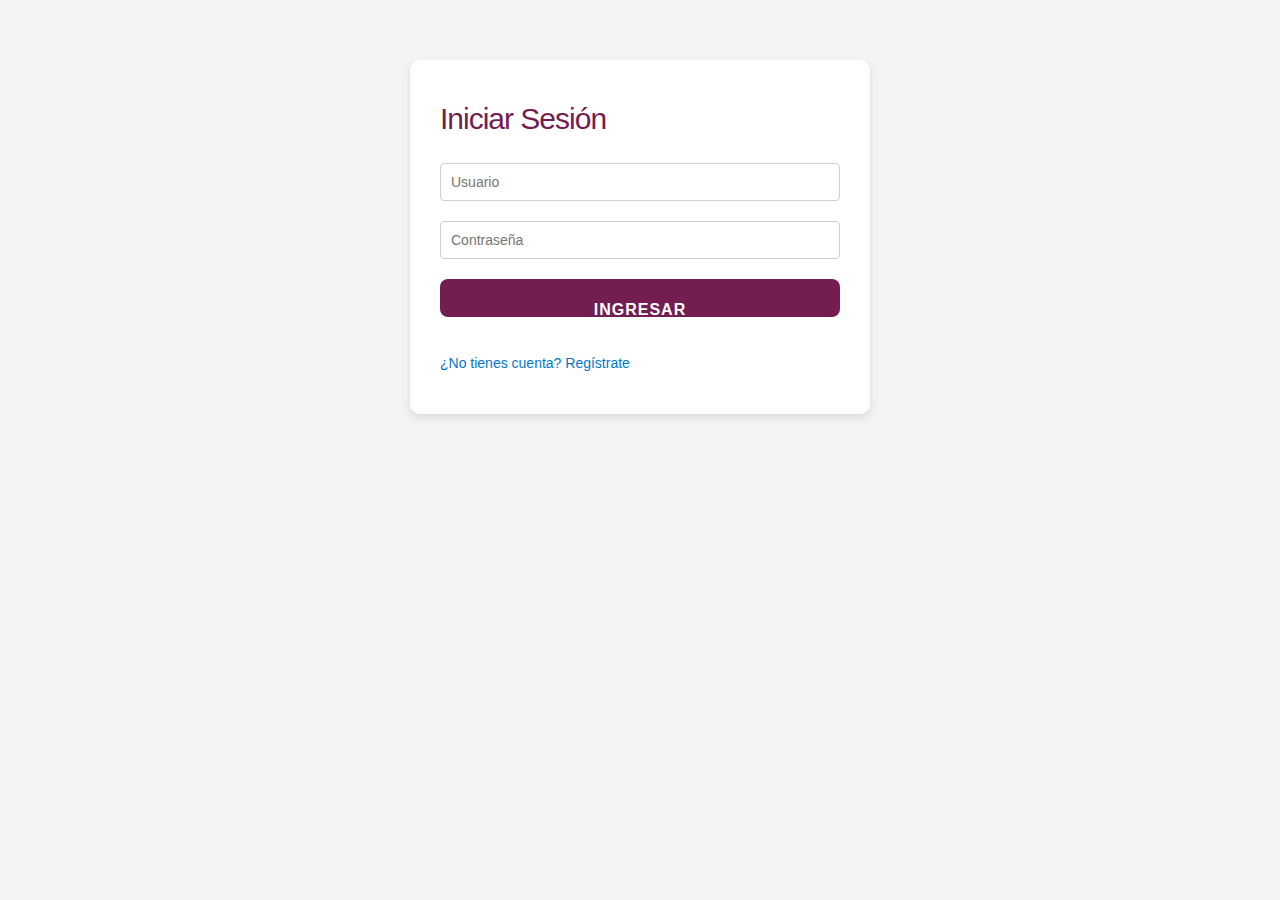
<file: Index.html>
<!DOCTYPE html>
<html lang="es">
<head>
    <meta charset="UTF-8">
    <title>Login / Registro</title>
    <meta name="viewport" content="width=device-width, initial-scale=1.0">
    <!-- Estilos base -->
    <link rel="stylesheet" href="css/normalize.css">
    <link rel="stylesheet" href="css/skeleton.css">
    <link rel="stylesheet" href="css/custom.css">
    <style>
        .form-box {
            background-color: white;
            padding: 40px 30px;
            border-radius: 10px;
            box-shadow: 0 4px 10px rgba(0, 0, 0, 0.1);
            max-width: 400px;
            margin: 60px auto;
        }

        .form-box h2 {
            margin-bottom: 25px;
            color: #741d51;
        }

        .form-box input {
            margin-bottom: 20px;
            font-size: 1.4rem;
        }

        .form-box button {
            background-color: #741d51;
            border: none;
            padding: 12px;
            width: 100%;
            color: white;
            font-size: 1.6rem;
            border-radius: 8px;
        }

        .form-box .link {
            display: block;
            margin-top: 15px;
            color: #0077cc;
            font-size: 1.4rem;
            cursor: pointer;
        }

        .form-box .link:hover {
            text-decoration: underline;
        }

        body {
            background-color: #f5f3f3;
        }
    </style>
</head>
<body>

    <div class="form-box" id="login-form">
        <h2>Iniciar Sesión</h2>
        <form action="login.php" method="POST">
            <input class="u-full-width" type="text" name="usuario" placeholder="Usuario" required>
            <input class="u-full-width" type="password" name="contrasena" placeholder="Contraseña" required>
            <button type="submit">Ingresar</button>
        </form>
        <span class="link" onclick="mostrarRegistro()">¿No tienes cuenta? Regístrate</span>
    </div>

    <div class="form-box" id="registro-form" style="display: none;">
        <h2>Crear Cuenta</h2>
        <form action="registro.php" method="POST">
            <input class="u-full-width" type="text" name="usuario" placeholder="Usuario" required>
            <input class="u-full-width" type="password" name="contrasena" placeholder="Contraseña" required>
            <button type="submit">Registrarse</button>
        </form>
        <span class="link" onclick="mostrarLogin()">¿Ya tienes cuenta? Inicia sesión</span>
    </div>

    <script>
        function mostrarRegistro() {
            document.getElementById('login-form').style.display = 'none';
            document.getElementById('registro-form').style.display = 'block';
        }

        function mostrarLogin() {
            document.getElementById('registro-form').style.display = 'none';
            document.getElementById('login-form').style.display = 'block';
        }
    </script>

</body>
</html>
</file>
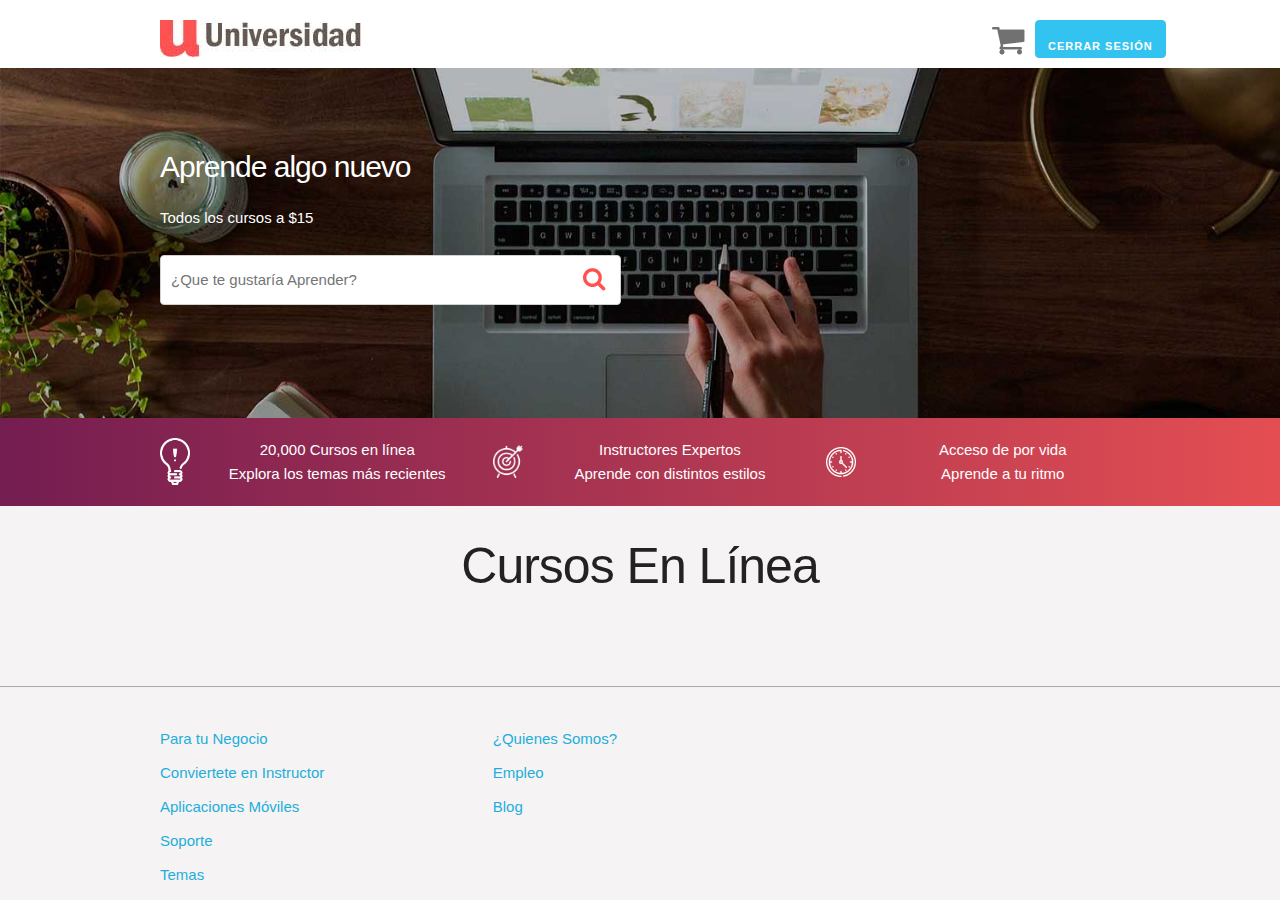
<file: main.html>
<!DOCTYPE html>
<html lang="en">
<head>
    <meta charset="UTF-8">
    <meta name="viewport" content="width=device-width, initial-scale=1.0">
    <meta http-equiv="X-UA-Compatible" content="ie=edge">
    <title>Carrito</title>
    <link rel="stylesheet" href="css/normalize.css">
    <link rel="stylesheet" href="css/skeleton.css">
    <link rel="stylesheet" href="css/custom.css">
</head>
<body>
<header id="header" class="header">
    <div class="container">
        <div class="row">
            <div class="four columns">
                <img src="img/logo.jpg" id="logo">
            </div>
        <div class="two columns u-pull-right" style="display: flex; align-items: center; gap: 10px;">
    <!-- Icono del carrito -->
    <div class="submenu" style="position: relative;">
        <img src="img/cart.png" id="img-carrito">
        <div id="carrito">
            <table id="lista-carrito" class="u-full-width">
                <thead>
                    <tr>
                        <th>Imagen</th>
                        <th>Nombre</th>
                        <th>Precio</th>
                        <th>Cantidad</th>
                        <th></th>
                    </tr>
                </thead>
                <tbody></tbody>
            </table>
            <a href="#" id="vaciar-carrito" class="button u-full-width">Vaciar Carrito</a>
        </div>
    </div>

    <!-- Botón de cerrar sesión -->
    <a href="cerrar_sesion.php" class="button button-primary" style="padding: 6px 12px;">Cerrar Sesión</a>
</div>

        </li>
                </ul>
            </div>
        </div> 
    </div>
    </header>


    <div id="hero">
        <div class="container">
            <div class="row">
                    <div class="six columns">
                        <div class="contenido-hero">
                                <h2>Aprende algo nuevo</h2>
                                <p>Todos los cursos a $15</p>
                                <form action="#" id="busqueda" method="post" class="formulario">
                                    <input class="u-full-width" type="text" placeholder="¿Que te gustaría Aprender?" id="buscador">
                                    <input type="submit" id="submit-buscador" class="submit-buscador">
                                </form>
                        </div>
                    </div>
            </div> 
        </div>
    </div>

    <div class="barra">
        <div class="container">
            <div class="row">
                    <div class="four columns icono icono1">
                        <p>20,000 Cursos en línea <br>
                        Explora  los temas más recientes</p>
                    </div>
                    <div class="four columns icono icono2">
                        <p>Instructores Expertos <br>
                        Aprende con distintos estilos</p>
                    </div>
                    <div class="four columns icono icono3">
                        <p>Acceso de por vida <br>
                        Aprende a tu ritmo</p>
                    </div>
            </div>
        </div>

    </div>

   <div id="lista-cursos" class="container">
    <h1 id="encabezado" class="encabezado">Cursos En Línea</h1>
    <div id="contenedor-cursos" class="row"></div>
</div>
  

    <footer id="footer" class="footer">
        <div class="container">
            <div class="row">
                    <div class="four columns">
                            <nav id="principal" class="menu">
                                <a class="enlace" href="#">Para tu Negocio</a>
                                <a class="enlace" href="#">Conviertete en Instructor</a>
                                <a class="enlace" href="#">Aplicaciones Móviles</a>
                                <a class="enlace" href="#">Soporte</a>
                                <a class="enlace" href="#">Temas</a>
                            </nav>
                    </div>
                    <div class="four columns">
                            <nav id="secundaria" class="menu">
                                <a class="enlace" href="#">¿Quienes Somos?</a>
                                <a class="enlace" href="#">Empleo</a>
                                <a class="enlace" href="#">Blog</a>
                            </nav>
                    </div>
            </div>
        </div>
    </footer>

    <script src="app.js"></script>

</body>
</html>
</file>
<file: css/skeleton.css>
/*
* Skeleton V2.0.4
* Copyright 2014, Dave Gamache
* www.getskeleton.com
* Free to use under the MIT license.
* http://www.opensource.org/licenses/mit-license.php
* 12/29/2014
*/


/* Table of contents
––––––––––––––––––––––––––––––––––––––––––––––––––
- Grid
- Base Styles
- Typography
- Links
- Buttons
- Forms
- Lists
- Code
- Tables
- Spacing
- Utilities
- Clearing
- Media Queries
*/


/* Grid
–––––––––––––––––––––––––––––––––––––––––––––––––– */
.container {
  position: relative;
  width: 100%;
  max-width: 960px;
  margin: 0 auto;
  padding: 0 20px;
  box-sizing: border-box; }
.column,
.columns {
  width: 100%;
  float: left;
  box-sizing: border-box; }

/* For devices larger than 400px */
@media (min-width: 400px) {
  .container {
    width: 85%;
    padding: 0; }
}

/* For devices larger than 550px */
@media (min-width: 550px) {
  .container {
    width: 80%; }
  .column,
  .columns {
    margin-left: 4%; }
  .column:first-child,
  .columns:first-child {
    margin-left: 0; }

  .one.column,
  .one.columns                    { width: 4.66666666667%; }
  .two.columns                    { width: 13.3333333333%; }
  .three.columns                  { width: 22%;            }
  .four.columns                   { width: 30.6666666667%; }
  .five.columns                   { width: 39.3333333333%; }
  .six.columns                    { width: 48%;            }
  .seven.columns                  { width: 56.6666666667%; }
  .eight.columns                  { width: 65.3333333333%; }
  .nine.columns                   { width: 74.0%;          }
  .ten.columns                    { width: 82.6666666667%; }
  .eleven.columns                 { width: 91.3333333333%; }
  .twelve.columns                 { width: 100%; margin-left: 0; }

  .one-third.column               { width: 30.6666666667%; }
  .two-thirds.column              { width: 65.3333333333%; }

  .one-half.column                { width: 48%; }

  /* Offsets */
  .offset-by-one.column,
  .offset-by-one.columns          { margin-left: 8.66666666667%; }
  .offset-by-two.column,
  .offset-by-two.columns          { margin-left: 17.3333333333%; }
  .offset-by-three.column,
  .offset-by-three.columns        { margin-left: 26%;            }
  .offset-by-four.column,
  .offset-by-four.columns         { margin-left: 34.6666666667%; }
  .offset-by-five.column,
  .offset-by-five.columns         { margin-left: 43.3333333333%; }
  .offset-by-six.column,
  .offset-by-six.columns          { margin-left: 52%;            }
  .offset-by-seven.column,
  .offset-by-seven.columns        { margin-left: 60.6666666667%; }
  .offset-by-eight.column,
  .offset-by-eight.columns        { margin-left: 69.3333333333%; }
  .offset-by-nine.column,
  .offset-by-nine.columns         { margin-left: 78.0%;          }
  .offset-by-ten.column,
  .offset-by-ten.columns          { margin-left: 86.6666666667%; }
  .offset-by-eleven.column,
  .offset-by-eleven.columns       { margin-left: 95.3333333333%; }

  .offset-by-one-third.column,
  .offset-by-one-third.columns    { margin-left: 34.6666666667%; }
  .offset-by-two-thirds.column,
  .offset-by-two-thirds.columns   { margin-left: 69.3333333333%; }

  .offset-by-one-half.column,
  .offset-by-one-half.columns     { margin-left: 52%; }

}


/* Base Styles
–––––––––––––––––––––––––––––––––––––––––––––––––– */
/* NOTE
html is set to 62.5% so that all the REM measurements throughout Skeleton
are based on 10px sizing. So basically 1.5rem = 15px :) */
html {
  font-size: 62.5%; }
body {
  font-size: 1.5em; /* currently ems cause chrome bug misinterpreting rems on body element */
  line-height: 1.6;
  font-weight: 400;
  font-family: "Raleway", "HelveticaNeue", "Helvetica Neue", Helvetica, Arial, sans-serif;
  color: #222; }


/* Typography
–––––––––––––––––––––––––––––––––––––––––––––––––– */
h1, h2, h3, h4, h5, h6 {
  margin-top: 0;
  margin-bottom: 2rem;
  font-weight: 300; }
h1 { font-size: 4.0rem; line-height: 1.2;  letter-spacing: -.1rem;}
h2 { font-size: 3.6rem; line-height: 1.25; letter-spacing: -.1rem; }
h3 { font-size: 3.0rem; line-height: 1.3;  letter-spacing: -.1rem; }
h4 { font-size: 2.4rem; line-height: 1.35; letter-spacing: -.08rem; }
h5 { font-size: 1.8rem; line-height: 1.5;  letter-spacing: -.05rem; }
h6 { font-size: 1.5rem; line-height: 1.6;  letter-spacing: 0; }

/* Larger than phablet */
@media (min-width: 550px) {
  h1 { font-size: 5.0rem; }
  h2 { font-size: 4.2rem; }
  h3 { font-size: 3.6rem; }
  h4 { font-size: 3.0rem; }
  h5 { font-size: 2.4rem; }
  h6 { font-size: 1.5rem; }
}

p {
  margin-top: 0; }


/* Links
–––––––––––––––––––––––––––––––––––––––––––––––––– */
a {
  color: #1EAEDB; }
a:hover {
  color: #0FA0CE; }


/* Buttons
–––––––––––––––––––––––––––––––––––––––––––––––––– */
.button,
button,
input[type="submit"],
input[type="reset"],
input[type="button"] {
  display: inline-block;
  height: 38px;
  padding: 0 30px;
  color: #555;
  text-align: center;
  font-size: 11px;
  font-weight: 600;
  line-height: 38px;
  letter-spacing: .1rem;
  text-transform: uppercase;
  text-decoration: none;
  white-space: nowrap;
  background-color: transparent;
  border-radius: 4px;
  border: 1px solid #bbb;
  cursor: pointer;
  box-sizing: border-box; }
.button:hover,
button:hover,
input[type="submit"]:hover,
input[type="reset"]:hover,
input[type="button"]:hover,
.button:focus,
button:focus,
input[type="submit"]:focus,
input[type="reset"]:focus,
input[type="button"]:focus {
  color: #333;
  border-color: #888;
  outline: 0; }
.button.button-primary,
button.button-primary,
input[type="submit"].button-primary,
input[type="reset"].button-primary,
input[type="button"].button-primary {
  color: #FFF;
  background-color: #33C3F0;
  border-color: #33C3F0; }
.button.button-primary:hover,
button.button-primary:hover,
input[type="submit"].button-primary:hover,
input[type="reset"].button-primary:hover,
input[type="button"].button-primary:hover,
.button.button-primary:focus,
button.button-primary:focus,
input[type="submit"].button-primary:focus,
input[type="reset"].button-primary:focus,
input[type="button"].button-primary:focus {
  color: #FFF;
  background-color: #1EAEDB;
  border-color: #1EAEDB; }


/* Forms
–––––––––––––––––––––––––––––––––––––––––––––––––– */
input[type="email"],
input[type="number"],
input[type="search"],
input[type="text"],
input[type="tel"],
input[type="url"],
input[type="password"],
textarea,
select {
  height: 38px;
  padding: 6px 10px; /* The 6px vertically centers text on FF, ignored by Webkit */
  background-color: #fff;
  border: 1px solid #D1D1D1;
  border-radius: 4px;
  box-shadow: none;
  box-sizing: border-box; }
/* Removes awkward default styles on some inputs for iOS */
input[type="email"],
input[type="number"],
input[type="search"],
input[type="text"],
input[type="tel"],
input[type="url"],
input[type="password"],
textarea {
  -webkit-appearance: none;
     -moz-appearance: none;
          appearance: none; }
textarea {
  min-height: 65px;
  padding-top: 6px;
  padding-bottom: 6px; }
input[type="email"]:focus,
input[type="number"]:focus,
input[type="search"]:focus,
input[type="text"]:focus,
input[type="tel"]:focus,
input[type="url"]:focus,
input[type="password"]:focus,
textarea:focus,
select:focus {
  border: 1px solid #33C3F0;
  outline: 0; }
label,
legend {
  display: block;
  margin-bottom: .5rem;
  font-weight: 600; }
fieldset {
  padding: 0;
  border-width: 0; }
input[type="checkbox"],
input[type="radio"] {
  display: inline; }
label > .label-body {
  display: inline-block;
  margin-left: .5rem;
  font-weight: normal; }


/* Lists
–––––––––––––––––––––––––––––––––––––––––––––––––– */
ul {
  list-style: circle inside; }
ol {
  list-style: decimal inside; }
ol, ul {
  padding-left: 0;
  margin-top: 0; }
ul ul,
ul ol,
ol ol,
ol ul {
  margin: 1.5rem 0 1.5rem 3rem;
  font-size: 90%; }
li {
  margin-bottom: 1rem; }


/* Code
–––––––––––––––––––––––––––––––––––––––––––––––––– */
code {
  padding: .2rem .5rem;
  margin: 0 .2rem;
  font-size: 90%;
  white-space: nowrap;
  background: #F1F1F1;
  border: 1px solid #E1E1E1;
  border-radius: 4px; }
pre > code {
  display: block;
  padding: 1rem 1.5rem;
  white-space: pre; }


/* Tables
–––––––––––––––––––––––––––––––––––––––––––––––––– */
th,
td {
  padding: 12px 15px;
  text-align: left;
  border-bottom: 1px solid #E1E1E1; }
th:first-child,
td:first-child {
  padding-left: 0; }
th:last-child,
td:last-child {
  padding-right: 0; }


/* Spacing
–––––––––––––––––––––––––––––––––––––––––––––––––– */
button,
.button {
  margin-bottom: 1rem; }
input,
textarea,
select,
fieldset {
  margin-bottom: 1.5rem; }
pre,
blockquote,
dl,
figure,
table,
p,
ul,
ol,
form {
  margin-bottom: 2.5rem; }


/* Utilities
–––––––––––––––––––––––––––––––––––––––––––––––––– */
.u-full-width {
  width: 100%;
  box-sizing: border-box; }
.u-max-full-width {
  max-width: 100%;
  box-sizing: border-box; }
.u-pull-right {
  float: right; }
.u-pull-left {
  float: left; }


/* Misc
–––––––––––––––––––––––––––––––––––––––––––––––––– */
hr {
  margin-top: 3rem;
  margin-bottom: 3.5rem;
  border-width: 0;
  border-top: 1px solid #E1E1E1; }


/* Clearing
–––––––––––––––––––––––––––––––––––––––––––––––––– */

/* Self Clearing Goodness */
.container:after,
.row:after,
.u-cf {
  content: "";
  display: table;
  clear: both; }


/* Media Queries
–––––––––––––––––––––––––––––––––––––––––––––––––– */
/*
Note: The best way to structure the use of media queries is to create the queries
near the relevant code. For example, if you wanted to change the styles for buttons
on small devices, paste the mobile query code up in the buttons section and style it
there.
*/


/* Larger than mobile */
@media (min-width: 400px) {}

/* Larger than phablet (also point when grid becomes active) */
@media (min-width: 550px) {}

/* Larger than tablet */
@media (min-width: 750px) {}

/* Larger than desktop */
@media (min-width: 1000px) {}

/* Larger than Desktop HD */
@media (min-width: 1200px) {}
</file>
<file: css/custom.css>
html {
    font-size: 62.5%;
}
body {
    background-color: #f5f3f3
}
h1 {
    text-align: center;
}
h2 {
    font-size: 3rem;
}
h4 {
    font-size: 16px;
    font-weight: 700;
}
header {
    padding: 20px 0 0 0;
    background: white;
    text-align: center;
}
@media (min-width: 750px) {
    header {
        text-align: left;
    }
}
.borrar-curso {
    background-color: red;
    border-radius: 50%;
    padding: 5px 10px;
    text-decoration: none;
    color: white;
    font-weight: bold;
}

ul {
    list-style: none;
}
#hero {
    background-image:url(../img/hero.jpg);
    height: 350px;
    background-size: cover;
}
#encabezado {
    margin: 30px 0;
}
.submenu {
    position: relative;
}

.submenu #carrito{
    display: none;
}
.submenu:hover #carrito{
    display: block;
    position: absolute;
    right:0;

    top:100%;
    z-index: 1;
    background-color: white;
    padding: 20px;
    min-height: 400px;
    min-width: 300px;
}
.vacio {
    padding: 10px;
    background-color: crimson;
    text-align: center;
    border-radius: 10px;
    color: white;
}
.contenido-hero {
    margin-top: 80px;
    color: white;
}
.contenido-hero form {
    position: relative;
    margin-bottom: 0;
}
.contenido-hero form #buscador {
    height: 50px;
    margin-bottom: 0;
}
.contenido-hero form .submit-buscador {
    position: absolute;
    right:0;
    top:0;
    height: 100%;
    padding: 0;
    display: block;
    text-indent: -9999px;
    width: 50px;
    background-image: url(../img/lupa.png);
    background-position: right center;
    background-repeat: no-repeat;
    border:none;
}


.barra {
    padding: 20px 0;
    background: #741d51; /* Old browsers */
    background: -moz-linear-gradient(left, #741d51 0%, #e44e52 100%); /* FF3.6-15 */
    background: -webkit-linear-gradient(left, #741d51 0%,#e44e52 100%); /* Chrome10-25,Safari5.1-6 */
    background: linear-gradient(to right, #741d51 0%,#e44e52 100%); /* W3C, IE10+, FF16+, Chrome26+, Opera12+, Safari7+ */
    filter: progid:DXImageTransform.Microsoft.gradient( startColorstr='#741d51', endColorstr='#e44e52',GradientType=1 ); /* IE6-9 */
}

.barra p {
    margin:0;
    color: white;
}
.icono {
    background-repeat: no-repeat;
    background-position: left center;
    padding-left: 60px;
    background-size: 30px;
    margin-bottom: 40px;
    text-align: center;
}
@media (min-width: 750px) {
    .icono {
        margin-bottom:0;
    }
}
.icono1 {
    background-image: url(../img/icono1.png);
}
.icono2 {
    background-image: url(../img/icono2.png);
}
.icono3 {
    background-image: url(../img/icono3.png);
}

#lista-cursos .row {
    margin-bottom:20px;
}
.agregar-carrito {
    margin:10px 0;
}

.card {
    text-align: center;
    border: 1px solid #e1e1e1;
    background: white;
}
@media (min-width: 550px) {
    .card {
        text-align: left;
    }
}
.info-card  {
    padding: 10px 20px;
}

.info-card p, 
.card h4 {
    margin-bottom: 5px;
}
.info-card .precio {
    text-decoration: line-through;
    font-size: 18px;
    margin-top: 10px;
}
.info-card .precio span {
    font-weight: 700;
    font-size: 22px;
}


.footer {
    margin-top: 40px;
    border-top:1px solid #aaa;;
    padding-top: 40px;   
}
.footer .menu a{
display: block;
margin-bottom: 10px;
text-decoration: none;
}

.img-carrito {
    width: 90px;
    height: 90px;
}
</file>
